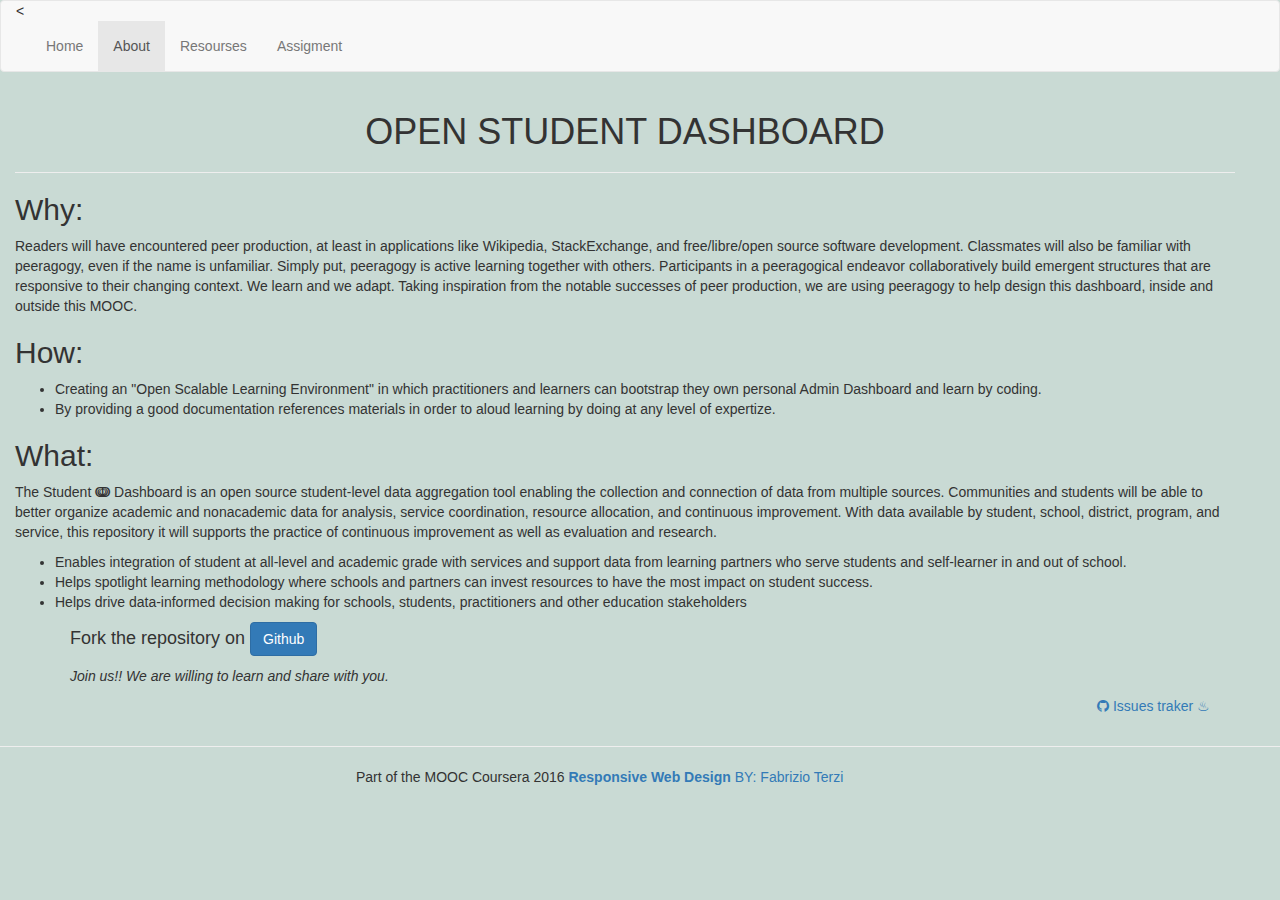
<file: about.html>
<!DOCTYPE html>
<html lang="en">
    <meta name="viewport" content="width=device-width, initial-scale=1.0">
    <meta name="Autor" content="Fabrizio Terzi"/>
    <meta name="Co-Autor" content="Federico Monaco"/>
    <meta name="description" content="Open Student|Dashboard - Part of - Coursera 2016 Responsive Web Design MOOC  "/>
    <meta name="keywords" content="Dashboard, Bootrasp,Responsive Web Design"/>
    <head>
        <title>Learning by doing</title>
        <link href="css/bootstrap_castom2.css" rel="stylesheet">
        <link href="css/styles.css" rel="stylesheet">
        <link href="css/font-awesome.min.css" rel="stylesheet">
    </head>
<body>
    <!--Inizio  Navigazione-->
    <nav class="navbar navbar-default">
        <div class="container-fluid">
            <!-- start collapsed navbar-->
            <div class="navbar-header">
                <button
                        type="button" class="navbar-toggle collapsed"
                        data-toggle="collapse"
                        data-target="#main_navbar"
                        aria-expanded="false"
                        >Menu</button>
            </div><!-- / collapsed navbar-->
            <!-- start un-collapsed navbar-->
            <<div class="collapse navbar-collapse" 
            id="main_navbar">
            <ul class="nav navbar-nav">
                <li><a href="index.html">Home</a></li>
                <li class="active"><a href="about.html">About</a></li>
                <li><a href="galleria.html">Resourses</a></li>
                <li><a href="assigment.html">Assigment</a></li>
            </ul>
        </div><!-- / un-collapsed navbar-->
        </div> <!-- /container -->
    </nav>
    <!--Fine  Navigazione-->

    <div class="container-fluid">
        <div class="row  col-lg-12">
        <h1 class="text-center" >OPEN STUDENT DASHBOARD</h1>
     <hr>
        <h2>Why:</h2>
        <p>Readers will have encountered peer production, at least in applications like Wikipedia, StackExchange, and
        free/libre/open source software development. Classmates will also be familiar with peeragogy, even if the name is unfamiliar. Simply put, peeragogy is active learning together with others. Participants in a peeragogical endeavor collaboratively build emergent structures that are responsive to their changing context. We learn  and we adapt. Taking inspiration from the notable successes of peer production, we are using peeragogy to help design this dashboard, inside and outside this MOOC.</p>
        <h2>How:</h2> 
        <ul>
            <li>Creating an "Open Scalable Learning Environment" in which practitioners and learners can bootstrap they own personal Admin Dashboard and learn by coding.</li>
            <li>By providing a good documentation references materials in order to aloud learning by doing at any level of expertize.</li>
        </ul>
        <h2>What:</h2>
        <p>The Student ↈ Dashboard is an open source student‐level data aggregation tool enabling the collection and connection of data from multiple sources. Communities and students will be able to better organize academic and nonacademic data for analysis, service coordination, resource allocation, and continuous improvement. With data available by student, school, district, program, and service, this repository it will supports the practice of continuous improvement as well as evaluation and research. 
        <ul>
            <li>Enables integration of student at all-level and academic grade with services and support data from learning partners who serve students and self-learner in and out of school.
            </li>
            <li>Helps spotlight learning methodology where schools and partners can invest resources to have the most impact on student success.
            </li> 
            <li>Helps drive data-informed decision making for schools, students, practitioners and other education stakeholders </li>   
        </ul>
    </div>
    <div class="fluid container">
        <div class="bs-callout bs-callout-danger" id="callout-images-ie-rounded-corners"> 
           <h4>Fork the repository on <a class="btn btn-primary btn-worning" href="https://github.com/PUNTOZERO/open-student-dashbard-project" role="button">Github</a></h4>
            <p><i>Join us!! <em>We are willing to learn and share with you.</em></i></p> </div>
    </div>
    <div class="fluid container text-right">
        <p><a href="https://github.com/PUNTOZERO/open-student-dashbard-project/issues" target="_blank"><i class="fa fa-github"></i> Issues traker ♨</a> </p>
    </div>
    </div>
<!-- Footer -->
<hr>
<footer>
<div class="row">
<div class="col-lg-8">
<p class="text-right">Part of the MOOC Coursera 2016 <strong><a href="https://www.coursera.org/learn/responsive-web-design"> Responsive Web Design</a> </strong> <a href="http://fabrizioterzi.eu"> BY: Fabrizio Terzi</a></p>
</div>
</div>
</footer> 

<!--Scripts-->
<script src="js/jquery.min.js"></script>
<script src="js/bootstrap.min.js"></script>
<script async defer src="//hypothes.is/embed.js"></script>
<script src="http://maps.google.com/maps/api/js?sensor=false"></script>

</body>
</html>
</file>
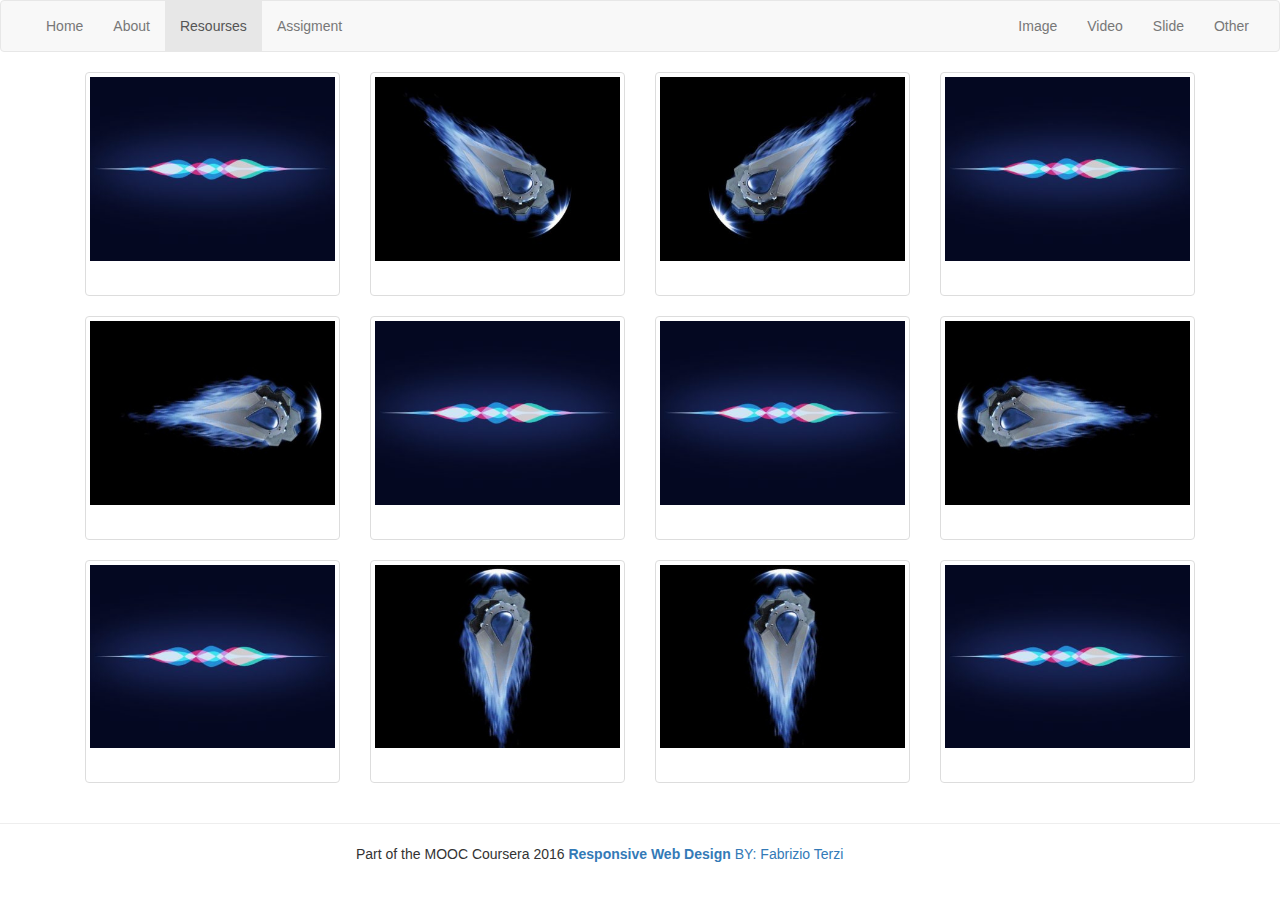
<file: galleria.html>
<!DOCTYPE html>
<html lang="en">
    <meta name="viewport" content="width=device-width, initial-scale=1.0">
    <meta name="Autor" content="Fabrizio Terzi"/>
    <meta name="Co-Autor" content="Federico Monaco"/>
    <meta name="description" content="Open Student|Dashboard - Part of - Coursera 2016 Responsive Web Design MOOC  "/>
    <meta name="keywords" content="Dashboard, Bootrasp,Responsive Web Design"/>
    <head>
        <title>Learning by doing</title>
        <link href="css/bootstrap_castom.css" rel="stylesheet">
        <link href="css/styles.css" rel="stylesheet">
    </head>
<body>
<!--Navigazione-->
 <nav class="navbar navbar-default">
   <div class="container-fluid">
<!-- start collapsed navbar-->
    <div class="navbar-header"></div><!-- / collapsed navbar-->
<!-- start un-collapsed navbar-->
   <div class="collapse navbar-collapse" id="main_navbar">
       <ul class="nav navbar-nav">
           <li><a href="index.html">Home</a></li>
           <li><a href="about.html">About</a></li>
           <li class="active"><a href="galleria.html">Resourses</a></li>
           <li><a href="assigment.html">Assigment</a></li>
       </ul>
  <ul class="nav navbar-nav navbar-right text-center">
      <li id="s1" class="clink">
      <a href="#" data-target="#myCarousel" data-slide-to="0" class="active">Image</a></li>
      <li id="s2" class="clink"><a href="#" data-target="#myCarousel" data-slide-to="1">Video</a></li>
      <li id="s3" class="clink"><a href="#" data-target="#myCarousel" data-slide-to="2">Slide</a></li>
      <li id="s4" class="clink"><a href="risorse.html" class="active" data-slide-to="3">Other</a></li>
  </ul>
  </div><!-- / un-collapsed navbar-->
   </div>
    </nav>
<!--Fine Navigazione-->
<!--Galleria-->
    <div id="galleria" class="header">
        <div id="myCarousel" class="carousel slide" data-ride="carousel">
            <div class="carousel-inner">
                <div class="item active">
                    <div class="container">
<!--Slide 1-->
                        <div id="slide1" class="masonry">
                            <div class="col-lg-3 col-md-4 col-xs-6 thumb">
                                <a class="thumbnail" href="#">
                                    <img class="img-responsive" src="images/1jpg" alt="Namo">
                                </a>
                            </div>
                            <div class="col-lg-3 col-md-4 col-xs-6 thumb">
                                <a class="thumbnail" href="#">
                                    <img class="img-responsive" src="images/1.jpg" alt="">
                                </a>
                            </div>
                            <div class="col-lg-3 col-md-4 col-xs-6 thumb">
                                <a class="thumbnail" href="#">
                                    <img class="img-responsive" src="images/1a.jpg" alt="">
                                </a>
                            </div>
                            <div class="col-lg-3 col-md-4 col-xs-6 thumb">
                                <a class="thumbnail" href="#">
                                    <img class="img-responsive" src="images/1jpg" alt="">
                                </a>
                            </div>
                            <div class="col-lg-3 col-md-4 col-xs-6 thumb">
                                <a class="thumbnail" href="#">
                                    <img class="img-responsive" src="images/1b.jpg" alt="">
                                </a>
                            </div>
                            <div class="col-lg-3 col-md-4 col-xs-6 thumb">
                                <a class="thumbnail" href="#">
                                    <img class="img-responsive" src="images/1jpg" alt="">
                                </a>
                            </div>
                            <div class="col-lg-3 col-md-4 col-xs-6 thumb">
                                <a class="thumbnail" href="#">
                                    <img class="img-responsive" src="images/1jpg" alt="">
                                </a>
                            </div>
                            <div class="col-lg-3 col-md-4 col-xs-6 thumb">
                                <a class="thumbnail" href="#">
                                    <img class="img-responsive" src="images/1c.jpg" alt="">
                                </a>
                            </div>
                            <div class="col-lg-3 col-md-4 col-xs-6 thumb">
                                <a class="thumbnail" href="#">
                                    <img class="img-responsive" src="images/1jpg" alt="">
                                </a>
                            </div>
                            <div class="col-lg-3 col-md-4 col-xs-6 thumb">
                                <a class="thumbnail" href="#">
                                    <img class="img-responsive" src="images/1d.jpg" alt="">
                                </a>
                            </div>
                            <div class="col-lg-3 col-md-4 col-xs-6 thumb">
                                <a class="thumbnail" href="#">
                                    <img class="img-responsive" src="images/1d.jpg" alt="">
                                </a>
                            </div>
                            <div class="col-lg-3 col-md-4 col-xs-6 thumb">
                                <a class="thumbnail" href="#">
                                    <img class="img-responsive" src="images/1jpg" alt="">
                                </a>
                            </div>
                        </div>
                    </div>
                </div>
<!--Slide 2-->
                <div class="item">
                    <div class="video-container">
                        <div id="slide2" class="masonry">
                            <div class="col-sm-4">
                                <div class="embed-responsive embed-responsive-16by9 thumbnail">
                                    <iframe src="https://www.youtube.com/embed/5f-nSaCxqdk"  allowfullscreen></iframe>
                                </div>
                            </div>
                            <div class="col-sm-4">
                                <div class="embed-responsive embed-responsive-16by9 thumbnail">
                                    <iframe src="https://www.youtube.com/embed/uo0OELluOrU"  allowfullscreen ></iframe>
                                </div>
                            </div>
                            <div class="col-sm-4">
                                <div class="embed-responsive embed-responsive-16by9 thumbnail">
                                    <div class="embed-responsive embed-responsive-16by9 thumbnail">
                                        <iframe src="https://www.youtube.com/embed/Iq4eWGH-w0o" allowfullscreen></iframe>
                                    </div>
                                </div>
                            </div>
                            <div class="col-sm-4">
                                <div class="embed-responsive embed-responsive-16by9 thumbnail">
                                    <iframe src="https://www.youtube.com/embed/RmZhocRo1AY" allowfullscreen></iframe>
                                </div>
                            </div>
                            <div class="col-sm-4">
                                <div class="embed-responsive embed-responsive-16by9 thumbnail">
                                    <iframe src="https://www.youtube.com/embed/LqdYzuRksOY"  allowfullscreen></iframe>
                                </div>
                            </div>
                            <div class="col-sm-4">
                                <div class="embed-responsive embed-responsive-16by9 thumbnail">
                                    <iframe src="https://www.youtube.com/embed/1n-oDgqshlI" allowfullscreen></iframe>
                            </div>
                        </div>
                            </div>
                            <div class="col-sm-4">
                                <div class="embed-responsive embed-responsive-16by9 thumbnail">
                                    <iframe src="https://www.youtube.com/embed/EyOSNU_-fIM"  allowfullscreen></iframe>
                                </div>
                    </div>
                            </div>
                            <div class="col-sm-4">
                                <div class="embed-responsive embed-responsive-16by9 thumbnail">
                                    <iframe src="https://www.youtube.com/embed/vuv26Xs5R-o"  allowfullscreen></iframe>
                                </div>
                            </div>
                            <div class="col-sm-4">
                                <div class="embed-responsive embed-responsive-16by9 thumbnail">
                                    <iframe src="https://www.youtube.com/embed/x4NLWiHasOY"  allowfullscreen></iframe>
                                </div>
                            </div>
                            <div class="col-sm-4">
                                <div class="embed-responsive embed-responsive-16by9 thumbnail">
                                    <iframe src="https://www.youtube.com/embed/HOKLusKVOV4 "  allowfullscreen></iframe>
                                </div>
                            </div>
                            <div class="col-sm-4">
                                <div class="embed-responsive embed-responsive-16by9 thumbnail">
                                    <iframe src="https://www.youtube.com/embed/SmgUte6f5iY"  allowfullscreen></iframe>
                                </div>
                            </div>
                            <div class="col-sm-4">
                                <div class="embed-responsive embed-responsive-16by9 thumbnail">
                                    <iframe src="https://www.youtube.com/embed/LDzXPXsAOhY"  allowfullscreen></iframe>
                                </div>
                            </div>
                        </div>
<!--/ 2 Slide-->
                <div class="item">
                    <div class="video-container">
                        <div id="slide3" class="masonry">
                            <div class="col-sm-4">
                                <div class="embed-responsive embed-responsive-16by9 thumbnail">
                                    <iframe src="//www.slideshare.net/slideshow/embed_code/key/BwL3eYVWytJL13" width="595" height="485" frameborder="0" marginwidth="0" marginheight="0" scrolling="no" style="border:1px solid #CCC; border-width:1px; margin-bottom:5px; max-width: 100%;" allowfullscreen> </iframe> <div style="margin-bottom:5px"> <strong> <a href="//www.slideshare.net/ronreiter/bootstrap-26583904" title="Introduction to Bootstrap" target="_blank">Introduction to Bootstrap</a> </strong> from <strong><a href="//www.slideshare.net/ronreiter" target="_blank">Ron Reiter</a></strong> </div>
                                </div>
                            </div>
                               <div class="col-sm-4">
                                <div class="embed-responsive embed-responsive-16by9 thumbnail">
                                    <iframe src="https://drive.google.com/file/d/0B7eYV2ZDan1iMUVtaUoyOW9LOUk/preview" width="640" height="480"></iframe>
                                </div>
                            </div>
                            <div class="col-sm-4">
                                <div class="embed-responsive embed-responsive-16by9 thumbnail">
                                    <iframe src="https://drive.google.com/file/d/0B7eYV2ZDan1iLUZfSUJKazNpVzQ/preview" width="640" height="480"></iframe>
                                </div>
                            </div>
                            <div class="col-sm-4">
                                <div class="embed-responsive embed-responsive-16by9 thumbnail">
                                    <iframe src="//www.slideshare.net/slideshow/embed_code/key/CbmX4Lm2REDkuN" width="595" height="485" frameborder="0" marginwidth="0" marginheight="0" scrolling="no" style="border:1px solid #CCC; border-width:1px; margin-bottom:5px; max-width: 100%;" allowfullscreen> </iframe> <div style="margin-bottom:5px"> <strong> <a href="//www.slideshare.net/perthmon/work-press-meetup-bootstrap" title="Bootstrap 3 Basic - Bangkok WordPress Meetup" target="_blank">Bootstrap 3 Basic - Bangkok WordPress Meetup</a> </strong> from <strong><a href="//www.slideshare.net/perthmon" target="_blank">Woratana Perth Ngarmtrakulchol</a></strong> </div>
                                </div>
                            </div>
                            <div class="col-sm-4">
                                <div class="embed-responsive embed-responsive-16by9 thumbnail">
                                    <iframe src="//www.slideshare.net/slideshow/embed_code/key/gUP7L6cKdPCqGT" width="595" height="485" frameborder="0" marginwidth="0" marginheight="0" scrolling="no" style="border:1px solid #CCC; border-width:1px; margin-bottom:5px; max-width: 100%;" allowfullscreen> </iframe> <div style="margin-bottom:5px"> <strong> <a href="//www.slideshare.net/CedricSpillebeen/bootstrap-3-twitter-bootstrap-3-cedric-spillebeen-deftig" title="Bootstrap 3 - Sleek, intuitive, and powerful mobile first front-end framework for faster and easier web development. Bootstrap 3." target="_blank">Bootstrap 3 - Sleek, intuitive, and powerful mobile first front-end framework for faster and easier web development. Bootstrap 3.</a> </strong> from <strong><a href="//www.slideshare.net/CedricSpillebeen" target="_blank">Cedric Spillebeen</a></strong> </div>
                                </div>
                            </div>
                            <div class="col-sm-4">
                                <div class="embed-responsive embed-responsive-16by9 thumbnail">
                                    <iframe src="//www.slideshare.net/slideshow/embed_code/key/lbB63FG6E4ZCz2" width="595" height="485" frameborder="0" marginwidth="0" marginheight="0" scrolling="no" style="border:1px solid #CCC; border-width:1px; margin-bottom:5px; max-width: 100%;" allowfullscreen> </iframe> <div style="margin-bottom:5px"> <strong> <a href="//www.slideshare.net/SagiRulzZZz/responsive-design-through-bootstrap" title="Responsive web-design through bootstrap" target="_blank">Responsive web-design through bootstrap</a> </strong> from <strong><a href="//www.slideshare.net/SagiRulzZZz" target="_blank">Zunair Sagitarioux</a></strong> </div>
                                </div>
                            </div>
                            <div class="col-sm-4">
                                <div class="embed-responsive embed-responsive-16by9 thumbnail">
                                    <iframe src="//www.slideshare.net/slideshow/embed_code/key/L0MTZz3m4SauvK" width="595" height="485" frameborder="0" marginwidth="0" marginheight="0" scrolling="no" style="border:1px solid #CCC; border-width:1px; margin-bottom:5px; max-width: 100%;" allowfullscreen> </iframe> <div style="margin-bottom:5px"> <strong> <a href="//www.slideshare.net/alekdavis/bootstrap-32824456" title="Build responsive websites with Visual Studio 2013 and Bootstrap 3.0" target="_blank">Build responsive websites with Visual Studio 2013 and Bootstrap 3.0</a> </strong> from <strong><a href="//www.slideshare.net/alekdavis" target="_blank">Alek Davis</a></strong> </div>
                                </div>
                            </div>
                            <div class="col-sm-4">
                                <div class="embed-responsive embed-responsive-16by9 thumbnail">
                                    <iframe src="//www.slideshare.net/slideshow/embed_code/key/ylefyWeDUJtH7S" width="595" height="485" frameborder="0" marginwidth="0" marginheight="0" scrolling="no" style="border:1px solid #CCC; border-width:1px; margin-bottom:5px; max-width: 100%;" allowfullscreen> </iframe> <div style="margin-bottom:5px"> <strong> <a href="//www.slideshare.net/DarceHess/bootstrap-for-beginners" title="Bootstrap for Beginners" target="_blank">Bootstrap for Beginners</a> </strong> from <strong><a href="//www.slideshare.net/DarceHess" target="_blank">D&#x27;arce Hess</a></strong> </div>
                                </div>
                            </div>
                            <div class="col-sm-4">
                                <div class="embed-responsive embed-responsive-16by9 thumbnail">
                                    <iframe src="//www.slideshare.net/slideshow/embed_code/key/llpj0hnlwf4baf" width="595" height="485" frameborder="0" marginwidth="0" marginheight="0" scrolling="no" style="border:1px solid #CCC; border-width:1px; margin-bottom:5px; max-width: 100%;" allowfullscreen> </iframe> <div style="margin-bottom:5px"> <strong> <a href="//www.slideshare.net/korzzus/hello-bootstrap-64631504" title="Hello Bootstrap!" target="_blank">Hello Bootstrap!</a> </strong> from <strong><a href="//www.slideshare.net/korzzus" target="_blank">Cristofer Sousa</a></strong> </div>
                                </div>
                            </div>
                            <div class="col-sm-4">
                                <div class="embed-responsive embed-responsive-16by9 thumbnail">
                                    <iframe src="//www.slideshare.net/slideshow/embed_code/key/9FCPMJaduVXUfj" width="595" height="485" frameborder="0" marginwidth="0" marginheight="0" scrolling="no" style="border:1px solid #CCC; border-width:1px; margin-bottom:5px; max-width: 100%;" allowfullscreen> </iframe> <div style="margin-bottom:5px"> <strong> <a href="//www.slideshare.net/philiplocke/jab14-bootstrap" title="Bootstrap - You&#x27;re Doing it Wrong! Jab14" target="_blank">Bootstrap - You&#x27;re Doing it Wrong! Jab14</a> </strong> from <strong><a href="//www.slideshare.net/philiplocke" target="_blank">Philip Locke</a></strong> </div>
                                </div>
                            </div>
                            <div class="col-sm-4">
                                <div class="embed-responsive embed-responsive-16by9 thumbnail">
                                    <iframe src="//www.slideshare.net/slideshow/embed_code/key/cra9yHvHSJA8a" width="595" height="485" frameborder="0" marginwidth="0" marginheight="0" scrolling="no" style="border:1px solid #CCC; border-width:1px; margin-bottom:5px; max-width: 100%;" allowfullscreen> </iframe> <div style="margin-bottom:5px"> <strong> <a href="//www.slideshare.net/RohithBojja/bootstrap-interview-questions" title="Bootstrap INTERVIEW QUESTIONS " target="_blank">Bootstrap INTERVIEW QUESTIONS </a> </strong> from <strong><a href="//www.slideshare.net/RohithBojja" target="_blank">Rohith Bojja</a></strong> </div>
                                </div>
                            </div>
                            <div class="col-sm-4">
                                <div class="embed-responsive embed-responsive-16by9 thumbnail">
                                    <iframe class="embed-responsive-item thumbnail" src="//www.youtube.com/embed/KpllAjxOIUU"></iframe><iframe src="//www.slideshare.net/slideshow/embed_code/key/sxZ5BcAy8FVtLm" width="595" height="485" frameborder="0" marginwidth="0" marginheight="0" scrolling="no" style="border:1px solid #CCC; border-width:1px; margin-bottom:5px; max-width: 100%;" allowfullscreen> </iframe> <div style="margin-bottom:5px"> <strong> <a href="//www.slideshare.net/BasBrands/building-with-bootstrap" title="Building a Moodle theme with bootstrap" target="_blank">Building a Moodle theme with bootstrap</a> </strong> from <strong><a href="//www.slideshare.net/BasBrands" target="_blank">Bas Brands</a></strong> </div>
                                </div>
                            </div>
                        </div>
                    </div>
                </div>
          </div>
        </div>
    </div>
    <!--Galleria fine-->
    <!-- Footer -->
    <hr>
    <footer>
        <div class="row">
            <div class="col-lg-8">
                <p class="text-right">Part of the MOOC Coursera 2016 <strong><a href="https://www.coursera.org/learn/responsive-web-design"> Responsive Web Design</a> </strong> <a href="http://fabrizioterzi.eu"> BY: Fabrizio Terzi</a></p>
            </div>
        </div>
    </footer> 
  <script src="js/jquery.min.js"></script>
  <script src="js/bootstrap.min.js"></script>
 </body>
</html>
</file>
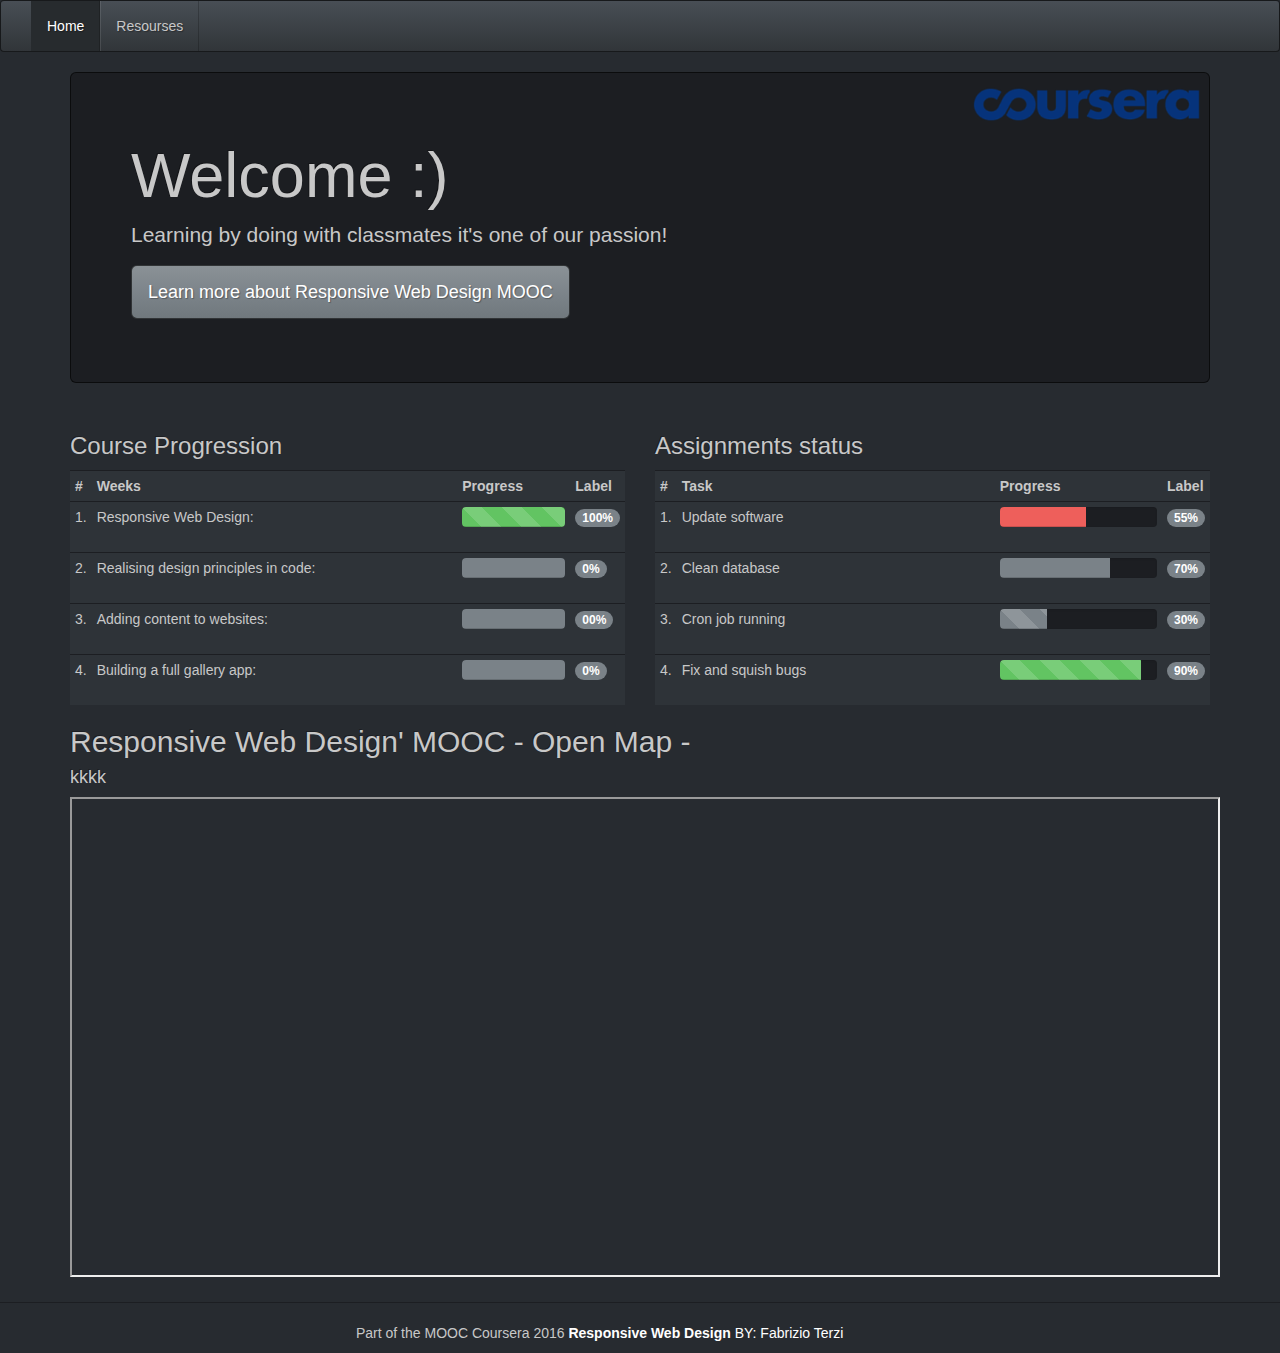
<file: other.html>
<!DOCTYPE html>
<html lang="en">
<head>
<title>Learning by doing</title>
<link href="css/bootstrap_slate.css" rel="stylesheet">
<link href="css/styles.css" rel="stylesheet">
</head>
<body>
<!--Fine  Navigazione-->
<nav class="navbar navbar-default">
<div class="container-fluid">
<!-- start collapsed navbar-->
<div class="navbar-header">
</div><!-- / collapsed navbar-->
<!-- start un-collapsed navbar-->
<div class="collapse navbar-collapse" 
id="main_navbar">
<ul class="nav navbar-nav">
<li class="active"><a href="index.html">Home</a></li>
<li><a href="galleria.html">Resourses</a></li>
</ul>
</div><!-- / un-collapsed navbar-->
</div> <!-- /container -->
</nav>
<!--Fine  Navigazione-->
<div class="container">
<img src="images/ULG-2.png" class="img-rounded  pull-right" alt=" "  >
<div class="jumbotron">   
<h1>Welcome :) </h1>
<p>Learning by doing with classmates it's one of our passion!</p>
<p><a class="btn btn-primary btn-lg" href="https://www.coursera.org/learn/responsive-web-design" role="button">Learn more about Responsive Web Design MOOC</a>
</p>
</div>
<!-- Progress bar -->
</div>
<div id="wrapper">
<div class="overlay"></div>
<div class="container">
<div class="row">
<div class="col-md-6">
<div class="container-fluid" "col-md-6">
<div class="row">
<div class="box">
<div class="box-header">
<h3 class="box-title">Course Progression</h3>
</div>
<!-- /.box-header -->
<div class="box-body no-padding">
<table class="table table-condensed">
<tr>
<th style="width: 10px">#</th>
<th>Weeks</th>
<th>Progress</th>
<th style="width: 40px">Label</th>
</tr>
<tr>
<td>1.</td>
<td>Responsive Web Design:</td>
<td>
<div class="progress progress-xs progress-striped active">
<div class="progress-bar progress-bar-success" style="width: 100%"></div>
</div>
</td>
<td><span class="badge bg-red">100%</span></td>
</tr>
<tr>
<td>2.</td>
<td>Realising design principles in code:</td>
<td>
<div class="progress progress-xs">
<div class="progress-bar progress-bar-yellow" style="width: 100%"></div>
</div>
</td>
<td><span class="badge bg-yellow">0%</span></td>
</tr>
<tr>
<td>3.</td>
<td>Adding content to websites:</td>
<td>
<div class="progress progress-xs">
<div class="progress-bar progress-bar-yellow" style="width: 100%"></div>
</div>
</td>
<td><span class="badge bg-light-blue">00%</span></td>
</tr>
<tr>
<td>4.</td>
<td>Building a full gallery app:</td>
<td>
<div class="progress progress-xs">
<div class="progress-bar progress-bar-yellow" style="width: 100%"></div>
</div>
</td>
<td><span class="badge bg-green">0%</span></td>
</tr>
</table>
</div>
<!-- /.box-body -->
</div>
</div>
</div>
<!-- Fine progress bar -->
</div>
<div class="col-md-6">
<div class="box">
<div class="box-header">
<h3 class="box-title">Assignments status</h3>
</div>
<!-- /.box-header -->
<div class="box-body no-padding">
<table class="table table-condensed">
<tr>
<th style="width: 10px">#</th>
<th>Task</th>
<th>Progress</th>
<th style="width: 40px">Label</th>
</tr>
<tr>
<td>1.</td>
<td>Update software</td>
<td>
<div class="progress progress-xs">
<div class="progress-bar progress-bar-danger" style="width: 55%"></div>
</div>
</td>
<td><span class="badge bg-red">55%</span></td>
</tr>
<tr>
<td>2.</td>
<td>Clean database</td>
<td>
<div class="progress progress-xs">
<div class="progress-bar progress-bar-yellow" style="width: 70%"></div>
</div>
</td>
<td><span class="badge bg-yellow">70%</span></td>
</tr>
<tr>
<td>3.</td>
<td>Cron job running</td>
<td>
<div class="progress progress-xs progress-striped active">
<div class="progress-bar progress-bar-primary" style="width: 30%"></div>
</div>
</td>
<td><span class="badge bg-light-blue">30%</span></td>
</tr>
<tr>
<td>4.</td>
<td>Fix and squish bugs</td>
<td>
<div class="progress progress-xs progress-striped active">
<div class="progress-bar progress-bar-success" style="width: 90%"></div>
</div>
</td>
<td><span class="badge bg-green">90%</span></td>
</tr>
</table>
</div>
<!-- /.box-body -->
</div>
</div>
<div class="container-fluid">
<h2>Responsive Web Design' MOOC - Open Map -</h2>
<h4>kkkk</h4>
<iframe src="https://www.google.com/maps/d/embed?mid=1p_mfh-2T84c-cvU2Ysxk8QG7ZH4" width="1150" height="480"></iframe>
</div>
</div>
</div>
</div>
<!-- Footer -->
<hr>
<footer>
<div class="row">
<div class="col-lg-8">
<p class="text-right">Part of the MOOC Coursera 2016 <strong><a href="https://www.coursera.org/learn/responsive-web-design"> Responsive Web Design</a> </strong> <a href="http://fabrizioterzi.eu"> BY: Fabrizio Terzi</a></p>
</div>
</div>
</footer> 

<!--Scripts-->
<script src="js/jquery.min.js"></script>
<script src="js/bootstrap.min.js"></script>
<script async defer src="//hypothes.is/embed.js"></script>
<script src="http://maps.google.com/maps/api/js?sensor=false"></script>

</body>
</html>
</file>
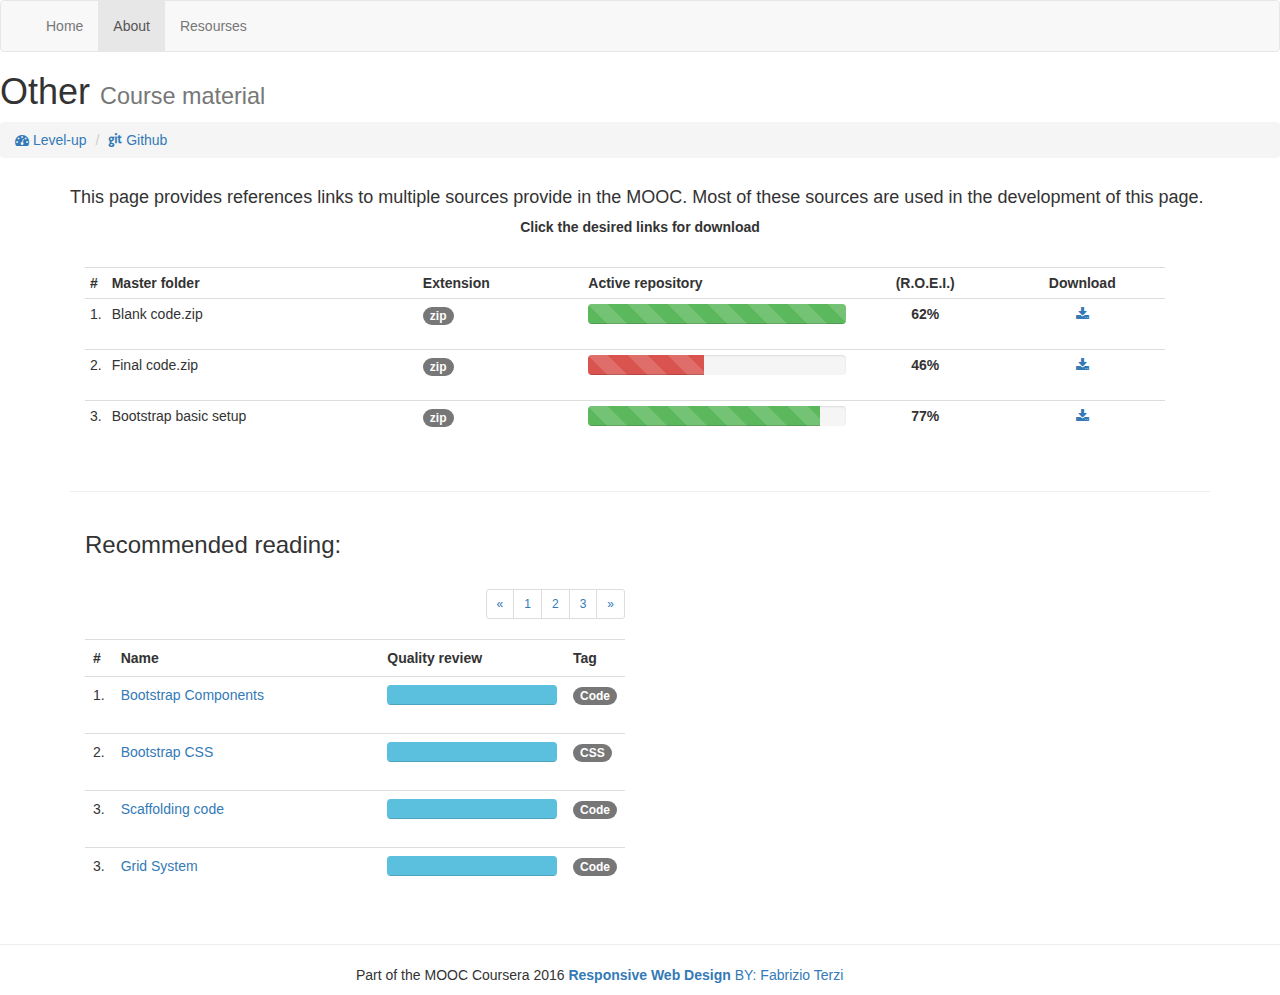
<file: risorse.html>
<!DOCTYPE html>
<html lang="en">
    <meta name="viewport" content="width=device-width, initial-scale=1.0">
    <meta name="Autor" content="Fabrizio Terzi"/>
    <meta name="Co-Autor" content="Federico Monaco"/>
    <meta name="description" content="Open Student|Dashboard - Part of - Coursera 2016 Responsive Web Design MOOC  "/>
    <meta name="keywords" content="Dashboard, Bootrasp,Responsive Web Design"/>
    <head>
        <title>Learning by doing</title>
        <link href="css/bootstrap_castom.css" rel="stylesheet">
        <link href="css/styles.css" rel="stylesheet">
        <link href="css/font-awesome.min.css" rel="stylesheet">
    </head>
 <body>
<!--Inizio  Navigazione-->
 <nav class="navbar navbar-default">
   <div class="container-fluid">
<!-- start collapsed navbar-->
    <div class="navbar-header"></div><!-- / collapsed navbar-->
<!-- start un-collapsed navbar-->
     <div class="collapse navbar-collapse" id="main_navbar">
      <ul class="nav navbar-nav">
       <li><a href="index.html">Home</a></li>
       <li class="active"><a href="about.html">About</a></li>
       <li><a href="galleria.html">Resourses</a></li>
      </ul>
     </div><!-- / un-collapsed navbar-->
  </div> <!-- /container -->
 </nav>
<!--Fine  Navigazione-->
    <div class="content-wrapper">
        <!-- Content Header (Page header) -->
        <section class="content-header">
            <h1>
                Other 
                <small>Course material</small>
            </h1>
            <ol class="breadcrumb">
                <li><a href="index.html"><i class="fa fa-dashboard"></i> Level-up</a></li>
                <li class="active"><a href="https://github.com/PUNTOZERO/open-student-dashbard-project/tree/gh-pages" target="_blank" ><i class="fa fa-git"></i> Github</a></li>
            </ol>
        </section>
    </div>
    <div id="wrapper">
        <div class="overlay"></div>
        <div class="container">
        <h4>This page provides references links to multiple sources provide in the MOOC. Most of these sources are used in the development of this page.</h4>
            <p align="center" ><strong>Click the desired links for download</strong></p>
        <br>
        <div class="row">
                <div class="col-md-12">
                    <div class="container-fluid">
                        <div class="row col-md-12">
                            <div class="box">
                                <!-- /.box-header -->
                                <div class="box-body ">
                                    <table class="table table-condensed">
                                        <tr>
                                            <th style="width: 10px">#</th>
                                            <th>Master folder</th>
                                            <th>Extension</th>
                                            <th>Active repository</th>
                                            <th class="text-center">(R.O.E.I.)</th>
                                            <th class="text-center">Download</th>
                                        </tr>
                                        <tr>
                                            <td>1.</td>
                                            <td>Blank code.zip</td>
                                            <td><span class="badge bg-red">zip</span></td>
                                            <td>
                                                <div class="progress progress-xs progress-striped active">
                                                    <div class="progress-bar progress-bar-success" style="width: 100%"></div>
                                                </div>
                                            </td>
                                            <th class="badge2 text-center">62%</th>
                                            <th class="text-center"><a href="zip/blank_boostrap_site.zip"><i class="fa fa-download"></i></a></th>
                                        </tr>
                                        <tr>
                                            <td>2.</td>
                                            <td>Final code.zip</td>
                                            <td><span class="badge bg-red">zip</span></td>
                                            <td>
                                                <div class="progress progress-xs progress-striped active">
                                                    <div class="progress-bar progress-bar-danger" style="width: 45%"></div>
                                                </div>
                                            </td>
                                            <th class="badge2 text-center">46%</th>
                                            <th class="text-center"><a href="zip/final_code.zip"><i class="fa fa-download"></i></a></th>
                                        </tr>
                                        <tr>
                                            <td>3.</td>
                                            <td>Bootstrap basic setup</td>
                                            <td><span class="badge bg-red">zip</span></td>
                                            <td>
                                                <div class="progress progress-xs progress-striped active">
                                                    <div class="progress-bar progress-bar-success" style="width: 90%"></div>
                                                </div>
                                            </td>
                                            <th class="badge2 text-center">77%</th>
                                            <th class="text-center"><a href="zip/bootstrap_basic_setup_week2.zip"><i class="fa fa-download"></i></a></th>
                                        </tr>
                                    </table>
                                </div>
                                <!-- /.box-body -->
                            </div>
                        </div>
                    </div>
                    <!-- Fine progress bar -->
                </div>
            
                        </div>
                        <!-- /.box-body -->
                        <hr>
            <div class="col-md-6">
                <div class="box">
                    <div class="box-header">
                        <h3 class="box-title">Recommended reading:</h3>

                        <div class="box-tools">
                            <ul class="pagination pagination-sm no-margin pull-right">
                                <li><a href="#">&laquo;</a></li>
                                <li><a href="#">1</a></li>
                                <li><a href="#">2</a></li>
                                <li><a href="#">3</a></li>
                                <li><a href="#">&raquo;</a></li>
                            </ul>
                        </div>
                    </div>
                    <!-- /.box-header -->
                    <div class="box-body no-padding">
                        <table class="table">
                            <tr>
                                <th style="width: 10px">#</th>
                                <th>Name</th>
                                <th>Quality review</th>
                                <th style="width: 40px">Tag</th>
                            </tr>
                            <tr>
                                <td>1.</td>
                                <td><a href="http://getbootstrap.com/components/#navbar">Bootstrap Components</a></td>
                                <td>
                                    <div class="progress progress-xs">
                                        <div class="progress-bar progress-bar-info" style="width: 100%"></div>
                                    </div>
                                </td>
                                <td><span class="badge bg-red">Code</span></td>
                            </tr>
                            <tr>
                                <td>2.</td>
                                <td><a href="http://getbootstrap.com/css/">Bootstrap CSS</a></td>
                                <td>
                                    <div class="progress progress-xs">
                                        <div class="progress-bar progress-bar-info" style="width: 100%"></div>
                                    </div>
                                </td>
                                <td><span class="badge bg-red">CSS</span></td>
                            </tr>
                            <tr>
                                <td>3.</td>
                                <td><a href="http://getbootstrap.com/2.3.2/scaffolding.html">Scaffolding code</a></td>
                                <td>
                                    <div class="progress progress-xs">
                                        <div class="progress-bar progress-bar-info" style="width: 100%"></div>
                                    </div>
                                </td>
                                <td><span class="badge bg-red">Code</span></td>
                            </tr>
                            <tr>
                                <td>3.</td>
                                <td><a href="http://getbootstrap.com/css/#grid">Grid System</a></td>
                                <td>
                                    <div class="progress progress-xs">
                                        <div class="progress-bar progress-bar-info" style="width: 100%"></div>
                                    </div>
                                </td>
                                <td><span class="badge bg-red">Code</span></td>
                            </tr>
                        </table>
                    </div>
                    <!-- /.box-body -->
                </div>
                <!-- /.box -->
                    </div>
                </div>
     </div>
<!-- Footer -->
<hr>
<footer>
 <div class="row">
  <div class="col-lg-8">
    <p class="text-right">Part of the MOOC Coursera 2016 <strong><a href="https://www.coursera.org/learn/responsive-web-design"> Responsive Web Design</a> </strong> <a href="http://fabrizioterzi.eu"> BY: Fabrizio Terzi</a></p>
  </div>
</div>
</footer> 
<!--Scripts-->
<script src="js/jquery.min.js"></script>
<script src="js/bootstrap.min.js"></script>
<script async defer src="//hypothes.is/embed.js"></script>
<script src="http://maps.google.com/maps/api/js?sensor=false"></script>

</body>
</html>
</file>
<file: css/styles.css>
.album_cover{
	width:25%;
	border: 20px solid ;

}

.photo_list{
	width:100%;
	max-height:100px;
	padding:10px;
}

.single_photo{
	width:75%;
}
.col-md-1, .col-md-2, .col-md-4{
    border:1px;
    border-color:transparent;
}

.basic_img{
	width:100%;
}
img, .embed-responsive {
    margin-bottom: 30px;
}
video-container {
    position:relative;
    padding-bottom:56.25%;
    padding-top:30px;
    height:0;
    overflow:hidden;
}

.video-container iframe, .video-container object, .video-container embed {
    position:absolute;
    top:0;
    left:0;
    width:100%;
    height:100%;
}

.embed-responsive {
    position: relative;
    display: block;
    height: 0;
    padding: 0;
    overflow: hidden;
}
.embed-responsive .embed-responsive-item,
.embed-responsive iframe,
.embed-responsive embed,
.embed-responsive object,
.embed-responsive video {
    position: absolute;
    top: 0;
    bottom: 0;
    left: 0;
    width: 100%;
    height: 100%;
    border: 0;
}
.embed-responsive-16by9 {
    padding-bottom: 56.25%;
}
.embed-responsive-4by3 {
    padding-bottom: 75%;
}
</file>
